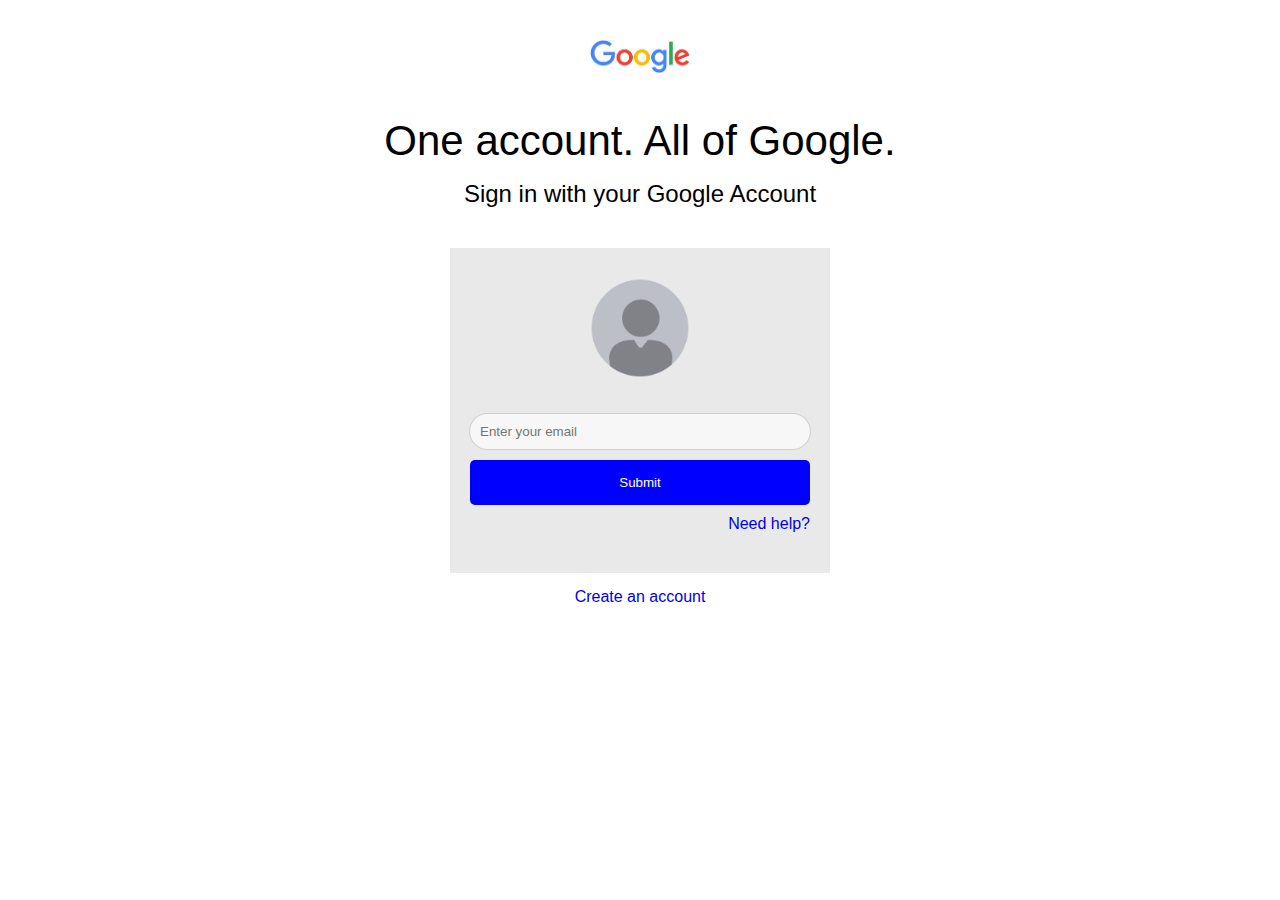
<file: templates/_Trash/portfolio/Boogle_login/index.html>
<!DOCTYPE html>
<html lang="en">
<head>
    <meta charset="UTF-8">
    <title>Boogle login</title>
    <link rel="stylesheet" href="css/style-login.css">
</head>
<body>
    <div class="logo">
        <img id="logo" src="img/logo.jpg">
    </div>
    <div>
        <p class="title">One account. All of Google.</p>
        <p class="subtitle">Sign in with your Google Account</p>
    </div>
    <div class="content">
        <div class="usuario"><a href="#"></a></div>
        <div class="form">
                <input type="text" class="data" placeholder="Enter your email">
                <button type="submit">Submit</button>
                <div><a id="help" href="#">Need help?</a></div>
        </div>
    </div>
    <a href="#">Create an account</a>

</body>
</html>
</file>
<file: templates/_Trash/portfolio/Boogle_login/css/style-login.css>
* {
    margin: 0 auto;
    list-style: none;
    text-decoration: none;
    border: none;
    outline: none;
   }

body {
    font-family: Arial;
    text-align: center;
    }
.logo {
    margin: 40px 0 40px 0;
    }
#logo {
    width: 100px;
    }
.title {
    font-size: 42px;
    }
.subtitle {
    font-size: 24px;
    }
p   {
    font-weight: 300;
    margin: 15px auto;
    }
.content .form div {
    text-align: right;
    margin-right: 5px;
    }

.content {
    width: 350px;
    margin: 0 auto 15px auto;
    position: relative;
    background: #9e9e9e3b;
    margin-top: 40px;
    padding: 15px 15px 40px 15px;;
    }
.usuario {
    position: relative;
    top: 15px;
    margin-bottom: 50px;
    width:100px;
    height:100px;
    border-radius: 50%;
    background: transparent;
    background-image: url("../img/usuario.png");
    background-size: contain;
    }
.form .data {
    padding: 10px;
    width: 320px;
    height: auto;
    border: solid 0.5px #00000029;
    border-radius: 22px;
    background: #f7f7f7;
    }
button {
    margin: 10px auto;
    width: 340px;
    height: auto;
    padding: 15px;
    border-radius: 5px;
    background: blue;
    color: white;
    }
</file>
